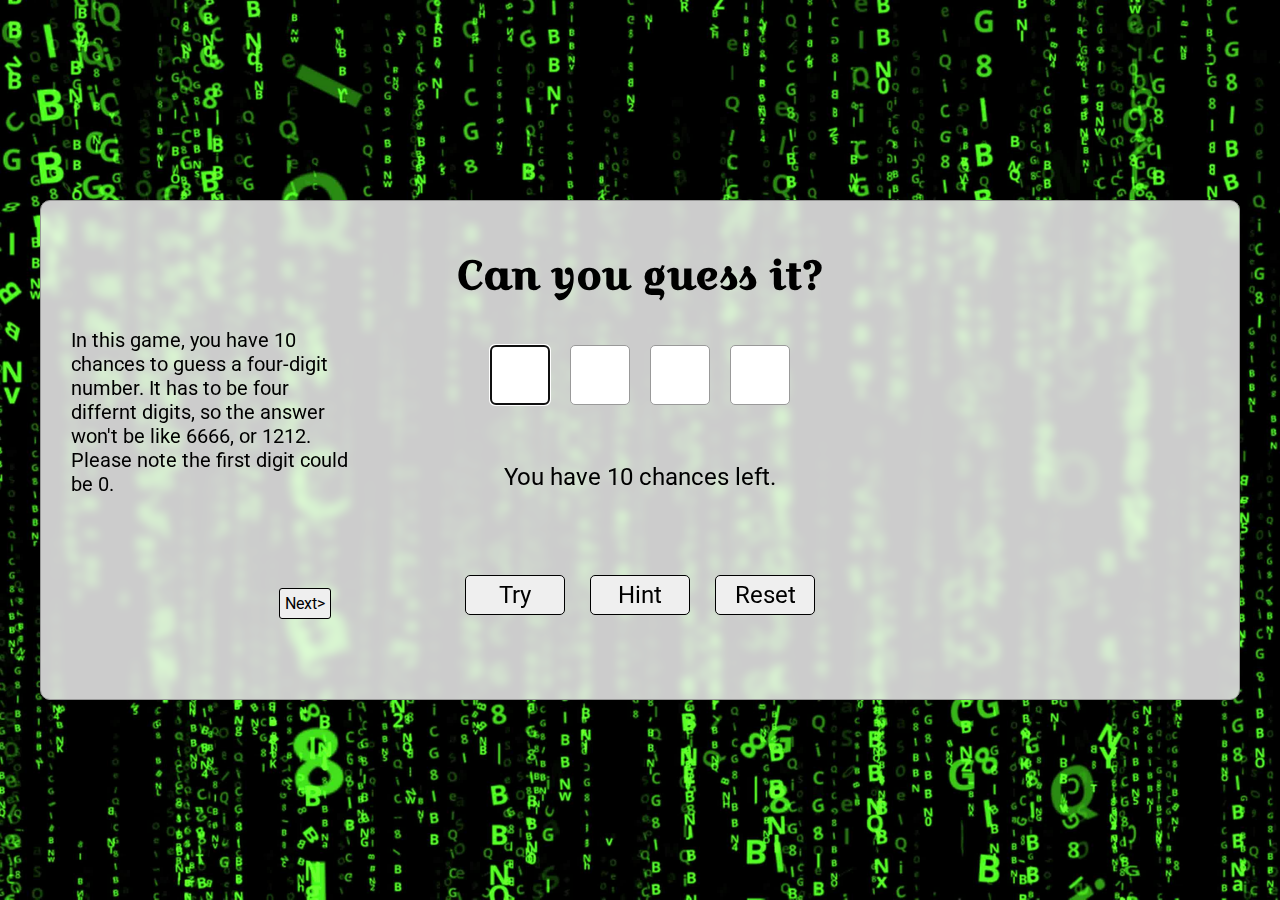
<file: guessnumber/index.html>
<!DOCTYPE html>
<html lang="en">
  <head>
    <meta charset="UTF-8" />
    <meta name="viewport" content="width=device-width, initial-scale=1.0" />
    <title>Can you Guess it?</title>
    <link rel="preconnect" href="https://fonts.googleapis.com" />
    <link rel="preconnect" href="https://fonts.gstatic.com" crossorigin />
    <link
      href="https://fonts.googleapis.com/css2?family=Croissant+One&family=Roboto&display=swap"
      rel="stylesheet"
    />
    <link rel="stylesheet" href="style.css" />
    <link rel="shortcut icon" type="image/x-icon" href="./img/favicon.ico" />
    <script defer src="main.js"></script>
  </head>
  <body>
    <div id="game-board">
      <h1 id="heading">Can you guess it?</h1>
      <div id="instruction">
        <div id="instruction-wrapper">
          <p class="info">
            In this game, you have 10 chances to guess a four-digit number. It
            has to be four differnt digits, so the answer won't be like 6666, or
            1212. Please note the first digit could be 0.
          </p>
          <p class="info">
            You will see how good was your guess in the right panel. "xA" means
            among the four digits you guessed, x of them are correct for BOTH
            number and position. "yB" means y of the digits are ONLY correct for
            number.
          </p>
          <p class="info">
            For example, if the answer is 0239 and your guess is 1309, the
            result would be "1A2B" since you correctly guessed "9" to be fourth
            digit (1A) and you are also right that "0" and "3" are in the answer
            but not at your guessed position (2B). If you could get a "4A0B" in
            10 tries, you win the game!
          </p>
          <p class="info">
            After a few guesses, you will become more and more sure what digits
            are in the answer. Based on your guess history, with luck and your
            high IQ, you will beat the game.
          </p>
          <p class="info">
            If you feel this is too difficult, don't forget you have and only
            have 1 hint. Use it wisely
          </p>
          <p class="info">
            It can be a real chanllege. Are you up to it? <br /><br />Extra
            Hint: DevTools console knows better.^_^
          </p>
        </div>
        <div id="scroll-arrows">
          <button id="left-arrow">&lt;Prev</button>
          <button id="right-arrow">Next&gt;</button>
        </div>
      </div>
      <div id="input">
        <input
          type="text"
          class="digit"
          id="digit-1"
          maxlength="1"
          title="first digit"
        />
        <input
          type="text"
          class="digit"
          id="digit-2"
          maxlength="1"
          title="second digit"
        />
        <input
          type="text"
          class="digit"
          id="digit-3"
          maxlength="1"
          title="third digit"
        />
        <input
          type="text"
          class="digit"
          id="digit-4"
          maxlength="1"
          title="fourth digit"
        />
      </div>
      <div id="action">
        <div class="message1">You have <span>10</span> chances left.</div>
        <div class="message2">...</div>
        <div id="button-wrapper">
          <button id="try">Try</button>
          <button id="hint">Hint</button>
          <button id="reset">Reset</button>
        </div>
      </div>
      <div id="result"></div>
    </div>
  </body>
</html>
</file>
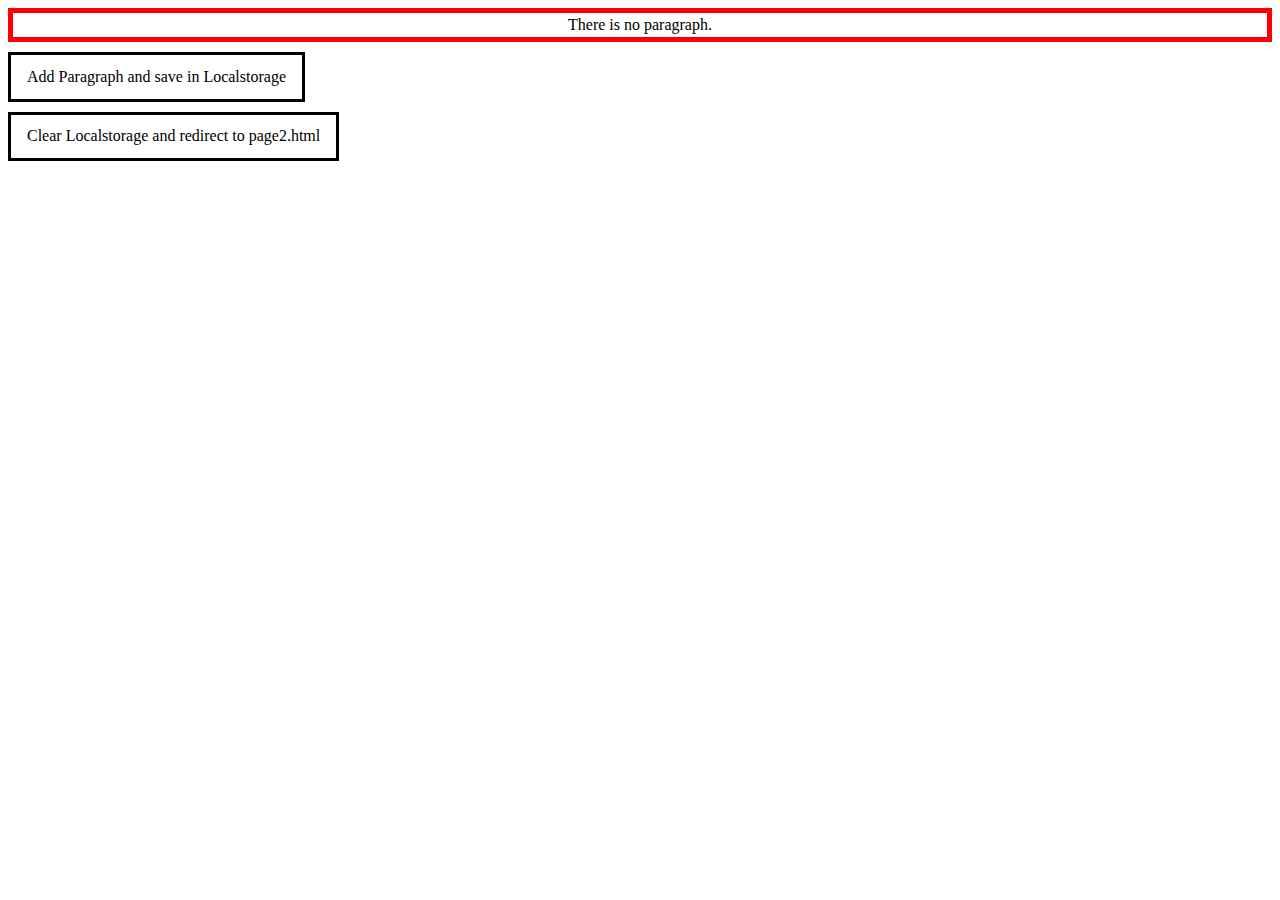
<file: livetesting/index.html>
<!DOCTYPE html>
<html lang="en">
  <head>
    <meta charset="UTF-8" />
    <meta http-equiv="X-UA-Compatible" content="IE=edge" />
    <meta name="viewport" content="width=device-width, initial-scale=1.0" />
    <title>Live Testing</title>
    <script defer src="main.js"></script>
    <style>
      .content {
        border: 5px red solid;
        text-align: center;
        line-height: 1.5;
      }
      .addP,
      .clearP {
        width: max-content;
        border: 3px black solid;
        padding: 0.8em 1em;
        margin-top: 10px;
        cursor: pointer;
      }
    </style>
  </head>
  <body>
    <div class="content"></div>
    <div class="addP">Add Paragraph and save in Localstorage</div>
    <div class="clearP">Clear Localstorage and redirect to page2.html</div>
  </body>
</html>
</file>
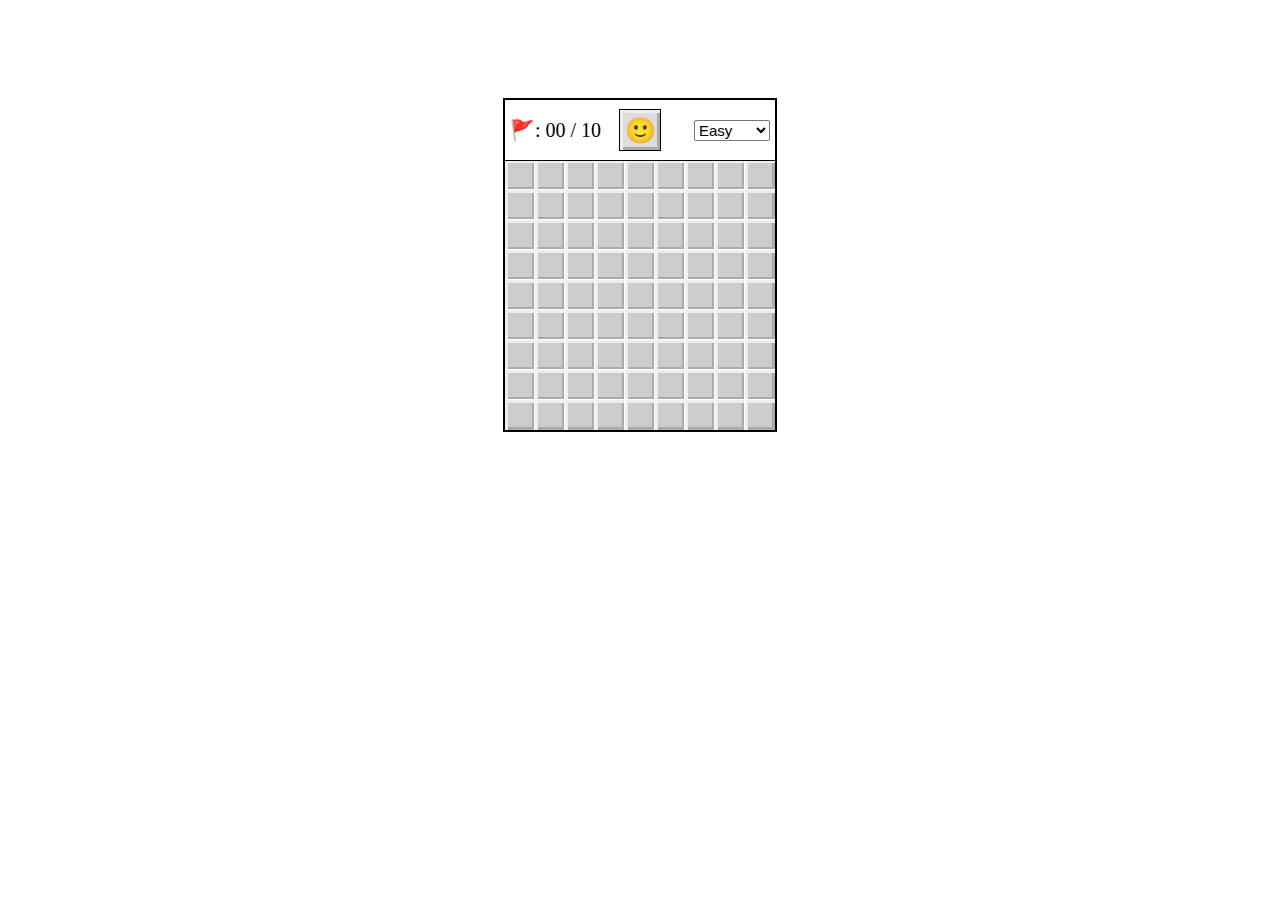
<file: minesweeper/index.html>
<!DOCTYPE html>
<html lang="en">
  <head>
    <meta charset="UTF-8" />
    <meta name="viewport" content="width=device-width, initial-scale=1.0" />
    <title>Minesweeper</title>
    <link rel="stylesheet" href="style.css" />
    <link rel="shortcut icon" type="image/x-icon" href="favicon.ico" />
    <script defer src="main.js"></script>
  </head>
  <body>
    <div class="container">
      <div id="gameboard">
        <div id="controls">
          <p id="flag-count">🚩: <span></span></p>
          <p id="game-status">🙂</p>
          <select id="difficulty">
            <option value="easy" selected>Easy</option>
            <option value="medium">Medium</option>
            <option value="hard">Hard</option>
          </select>
        </div>
        <div id="minefield"></div>
      </div>
    </div>
    <dialog>
      <p></p>
    </dialog>
  </body>
</html>
</file>
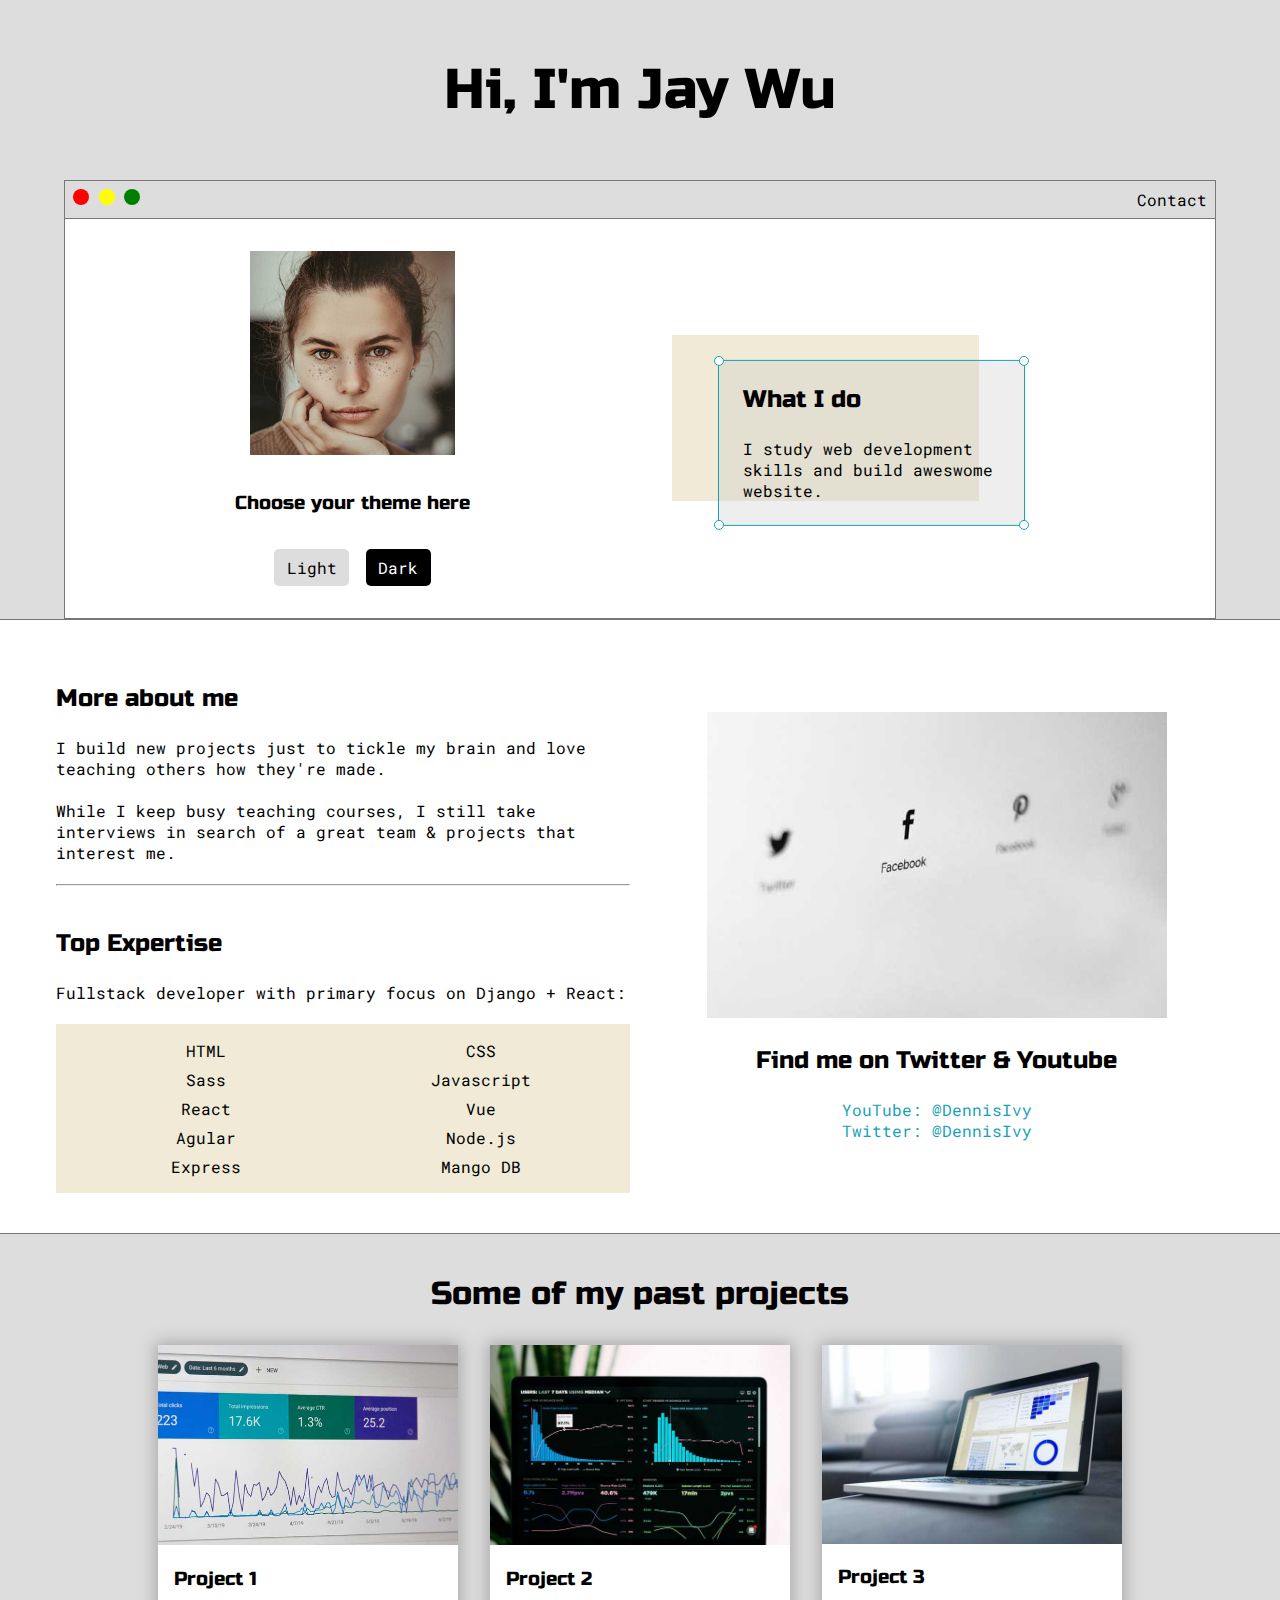
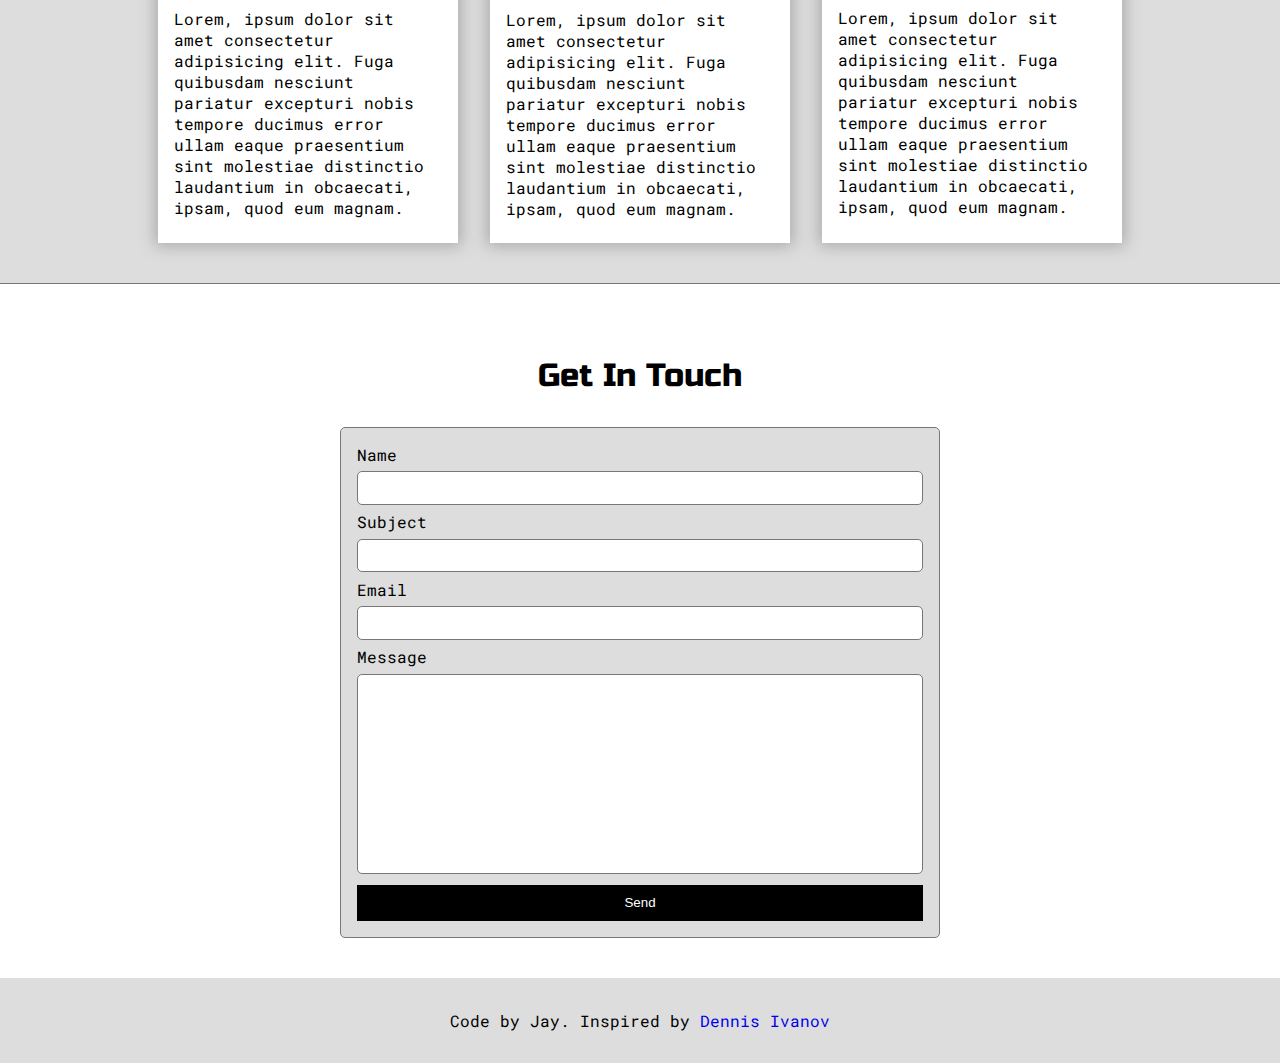
<file: portfolioclone/index.html>
<!DOCTYPE html>
<html lang="en">
  <head>
    <meta charset="UTF-8" />
    <meta http-equiv="X-UA-Compatible" content="IE=edge" />
    <meta name="viewport" content="width=device-width, initial-scale=1.0" />
    <title>Portfolio Clone</title>
    <link rel="preconnect" href="https://fonts.googleapis.com" />
    <link rel="preconnect" href="https://fonts.gstatic.com" crossorigin />
    <link
      href="https://fonts.googleapis.com/css2?family=Roboto+Mono&family=Russo+One&display=swap"
      rel="stylesheet"
    />
    <link rel="shortcut icon" type="image/x-icon" href="../img/favicon.ico" />
    <link rel="stylesheet" href="style.css" />
    <link id="theme-style" rel="stylesheet" href="" />
    <script defer src="main.js"></script>
  </head>
  <body>
    <header>
      <h1 class="title greeting neon">Hi, I'm Jay Wu</h1>
      <div class="window-control-bar">
        <div class="dot red-dot"></div>
        <div class="dot yellow-dot"></div>
        <div class="dot green-dot"></div>
        <a href="#contact">Contact</a>
      </div>
      <div class="window-left">
        <img src="../img/face1.jpg" alt="face" />
        <h3 class="theme-choices title">Choose your theme here</h3>
        <div class="theme-btns">
          <div class="theme-btn theme-light">Light</div>
          <div class="theme-btn theme-dark">Dark</div>
        </div>
      </div>
      <div class="window-right">
        <div class="preview-wrap card">
          <div class="preview">
            <h3 class="title">What I do</h3>
            <p>I study web development skills and build aweswome website.</p>
            <div class="corner left-top"></div>
            <div class="corner right-top"></div>
            <div class="corner right-bottom"></div>
            <div class="corner left-bottom"></div>
          </div>
        </div>
      </div>
    </header>
    <section class="more-info">
      <div class="container">
        <div class="self-intro">
          <h3 class="title">More about me</h3>
          <p>
            I build new projects just to tickle my brain and love teaching
            others how they're made.
          </p>
          <br />
          <p>
            While I keep busy teaching courses, I still take interviews in
            search of a great team & projects that interest me.
          </p>
          <br />
          <hr />
        </div>
        <div class="expertise">
          <h3 class="title">Top Expertise</h3>
          <p>Fullstack developer with primary focus on Django + React:</p>
          <br />
          <div class="expertise-card card">
            <span>HTML</span>
            <span>CSS</span><span>Sass</span><span>Javascript</span
            ><span>React</span><span>Vue</span><span>Agular</span
            ><span>Node.js</span><span>Express</span><span>Mango DB</span>
          </div>
        </div>

        <div class="social-info">
          <img src="../img/socialmedia.jpg" alt="social media" />
          <h3 class="title">Find me on Twitter & Youtube</h3>
          <p>YouTube: @DennisIvy</p>
          <p>Twitter: @DennisIvy</p>
        </div>
      </div>
    </section>
    <section class="projects">
      <div class="container">
        <h2 class="title">Some of my past projects</h2>
        <div class="project-card">
          <img src="../img/project1.jpg" alt="project1" />
          <div class="project-desc">
            <h3 class="title">Project 1</h3>
            <p>
              Lorem, ipsum dolor sit amet consectetur adipisicing elit. Fuga
              quibusdam nesciunt pariatur excepturi nobis tempore ducimus error
              ullam eaque praesentium sint molestiae distinctio laudantium in
              obcaecati, ipsam, quod eum magnam.
            </p>
          </div>
        </div>
        <div class="project-card">
          <img src="../img/project2.jpg" alt="project2" />
          <div class="project-desc">
            <h3 class="title">Project 2</h3>
            <p>
              Lorem, ipsum dolor sit amet consectetur adipisicing elit. Fuga
              quibusdam nesciunt pariatur excepturi nobis tempore ducimus error
              ullam eaque praesentium sint molestiae distinctio laudantium in
              obcaecati, ipsam, quod eum magnam.
            </p>
          </div>
        </div>
        <div class="project-card">
          <img src="../img/project3.jpg" alt="project3" />
          <div class="project-desc">
            <h3 class="title">Project 3</h3>
            <p>
              Lorem, ipsum dolor sit amet consectetur adipisicing elit. Fuga
              quibusdam nesciunt pariatur excepturi nobis tempore ducimus error
              ullam eaque praesentium sint molestiae distinctio laudantium in
              obcaecati, ipsam, quod eum magnam.
            </p>
          </div>
        </div>
      </div>
    </section>
    <section class="contact" id="contact">
      <div class="container">
        <h3 class="title">Get In Touch</h3>
        <form class="contact-form">
          <div class="inputgroup">
            <label for="name">Name</label>
            <input type="text" id="name" />
          </div>
          <div class="inputgroup">
            <label for="subject">Subject</label>
            <input type="text" id="Subject" />
          </div>
          <div class="inputgroup">
            <label for="email">Email</label>
            <input type="text" id="email" />
          </div>
          <div class="inputgroup">
            <label for="message">Message</label>
            <textarea id="message"></textarea>
          </div>
          <button id="submitBtn">Send</button>
        </form>
      </div>
    </section>
    <footer>
      Code by Jay. Inspired by
      <a
        href="http://dennisivy-portfolio.s3-website-us-west-2.amazonaws.com/"
        target="_blank"
        >Dennis Ivanov</a
      >
    </footer>
  </body>
</html>
</file>
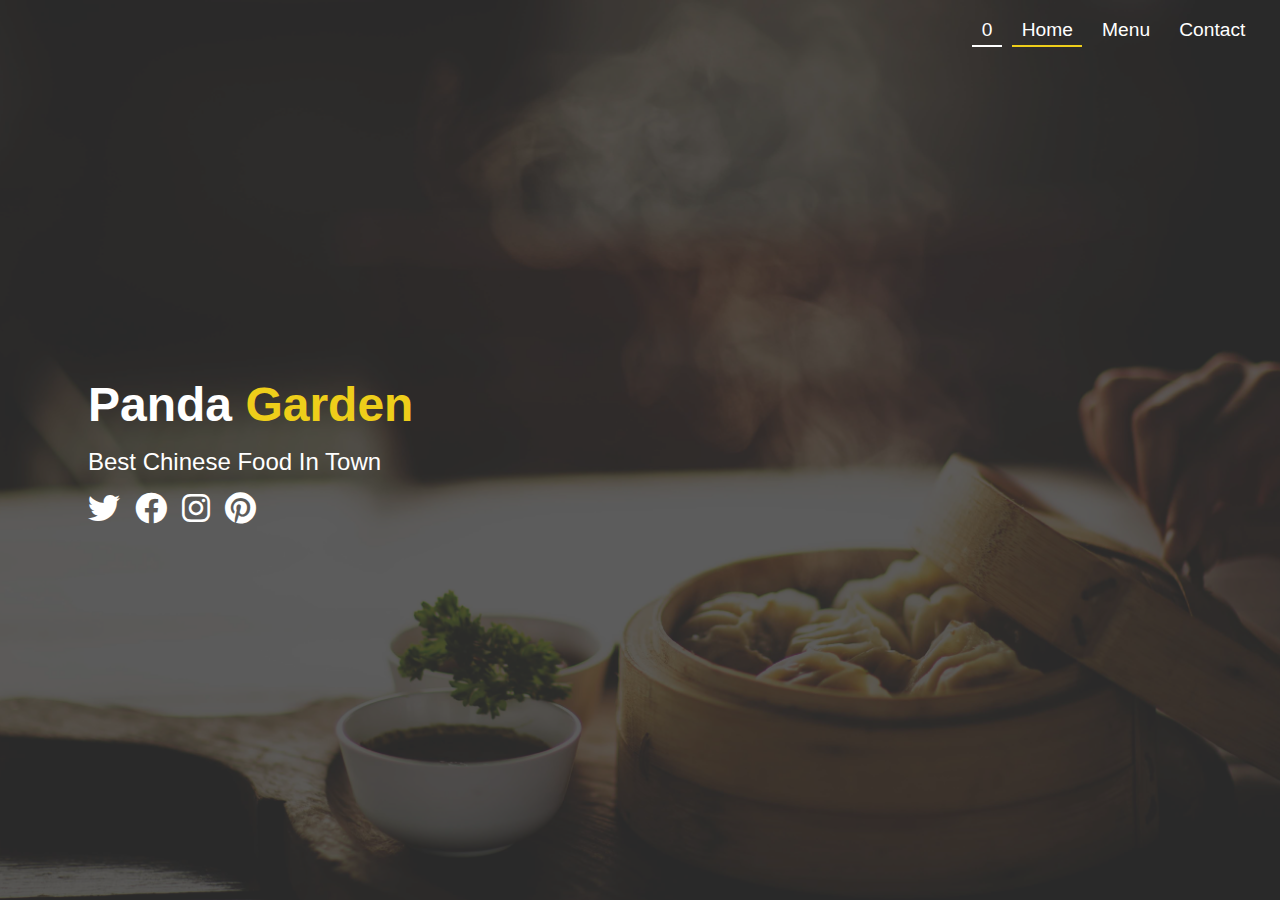
<file: restaurant/index.html>
<!DOCTYPE html>
<html lang="en">
  <head>
    <meta charset="UTF-8" />
    <meta http-equiv="X-UA-Compatible" content="IE=edge" />
    <meta name="viewport" content="width=device-width, initial-scale=1.0" />
    <title>Panda Garden | Home</title>
    <link
      rel="shortcut icon"
      type="image/x-icon"
      href="../img/chinesefood.ico"
    />
    <link rel="stylesheet" href="main.css" />
    <link
      rel="stylesheet"
      href="https://cdnjs.cloudflare.com/ajax/libs/font-awesome/6.0.0/css/all.min.css"
      integrity="sha512-9usAa10IRO0HhonpyAIVpjrylPvoDwiPUiKdWk5t3PyolY1cOd4DSE0Ga+ri4AuTroPR5aQvXU9xC6qOPnzFeg=="
      crossorigin="anonymous"
      referrerpolicy="no-referrer"
    />
    <script defer type="module" src="init.js"></script>
  </head>
  <body>
    <!-- copy for nav menu -->
    <nav>
      <ul class="nav-links">
        <li class="cart-number"><a href="cart.html"></a></li>
        <li class="nav-link current-page"><a href="index.html">Home</a></li>
        <li class="nav-link"><a href="menu.html">Menu</a></li>
        <li class="nav-link"><a href="contact.html">Contact</a></li>
      </ul>
    </nav>
    <main>
      <div class="container">
        <h1 class="primary-title">
          Panda <span class="hightlight-txt">Garden</span>
        </h1>
        <p class="primary-banner">Best Chinese Food In Town</p>
        <div class="social-links">
          <i class="fa-brands fa-twitter"></i>
          <i class="fa-brands fa-facebook"></i>
          <i class="fa-brands fa-instagram"></i>
          <i class="fa-brands fa-pinterest"></i>
        </div>
      </div>
    </main>
  </body>
</html>
</file>
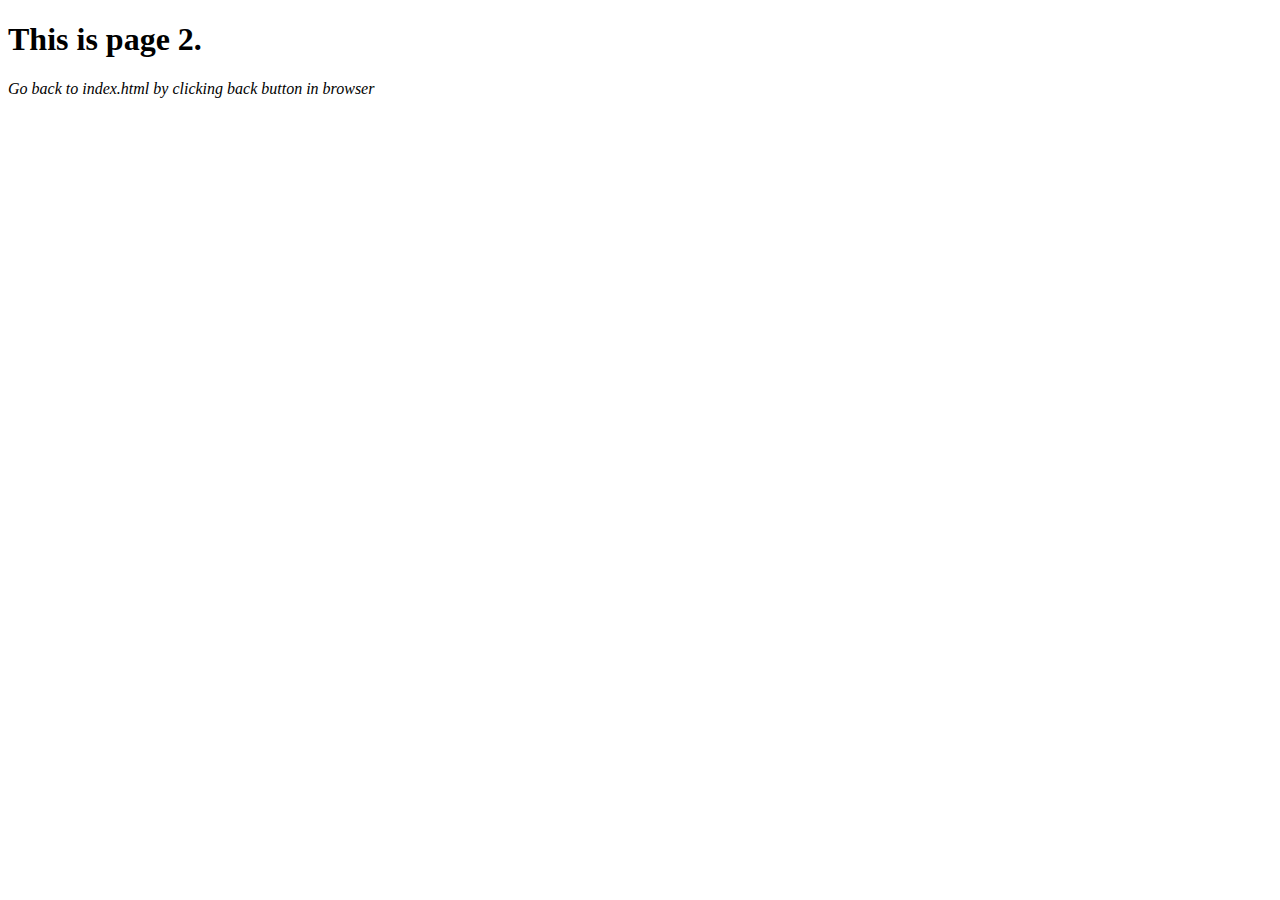
<file: livetesting/page2.html>
<!DOCTYPE html>
<html lang="en">
  <head>
    <meta charset="UTF-8" />
    <meta http-equiv="X-UA-Compatible" content="IE=edge" />
    <meta name="viewport" content="width=device-width, initial-scale=1.0" />
    <title>This is page 2</title>
  </head>
  <body>
    <h1>This is page 2.</h1>
    <em>Go back to index.html by clicking back button in browser</em>
  </body>
</html>
</file>
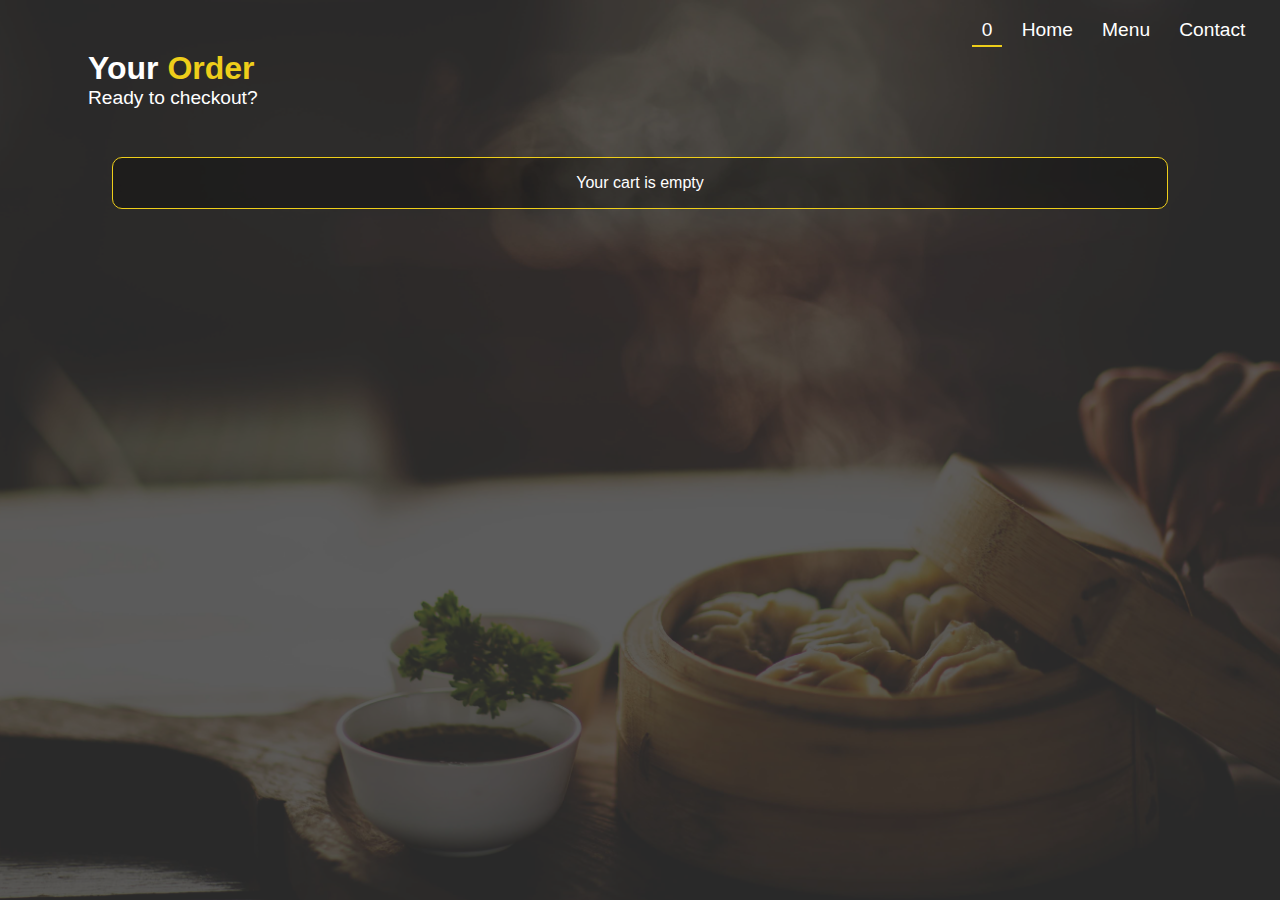
<file: restaurant/cart.html>
<!DOCTYPE html>
<html lang="en">
  <head>
    <meta charset="UTF-8" />
    <meta http-equiv="X-UA-Compatible" content="IE=edge" />
    <meta name="viewport" content="width=device-width, initial-scale=1.0" />
    <title>Panda Garden | Cart</title>
    <link
      rel="shortcut icon"
      type="image/x-icon"
      href="../img/chinesefood.ico"
    />
    <link rel="stylesheet" href="cart.css" />
    <script defer type="module" src="cart.js"></script>
  </head>
  <body>
    <!-- copy for nav menu -->
    <nav>
      <ul class="nav-links">
        <li class="cart-number current-page"><a href="cart.html"></a></li>
        <li class="nav-link"><a href="index.html">Home</a></li>
        <li class="nav-link"><a href="menu.html">Menu</a></li>
        <li class="nav-link"><a href="contact.html">Contact</a></li>
      </ul>
    </nav>
    <main>
      <div class="container">
        <h1 class="secondary-title">
          Your <span class="hightlight-txt">Order</span>
        </h1>
        <p class="secondary-banner">Ready to checkout?</p>
        <div class="order-details"></div>
      </div>
    </main>
  </body>
</html>
</file>
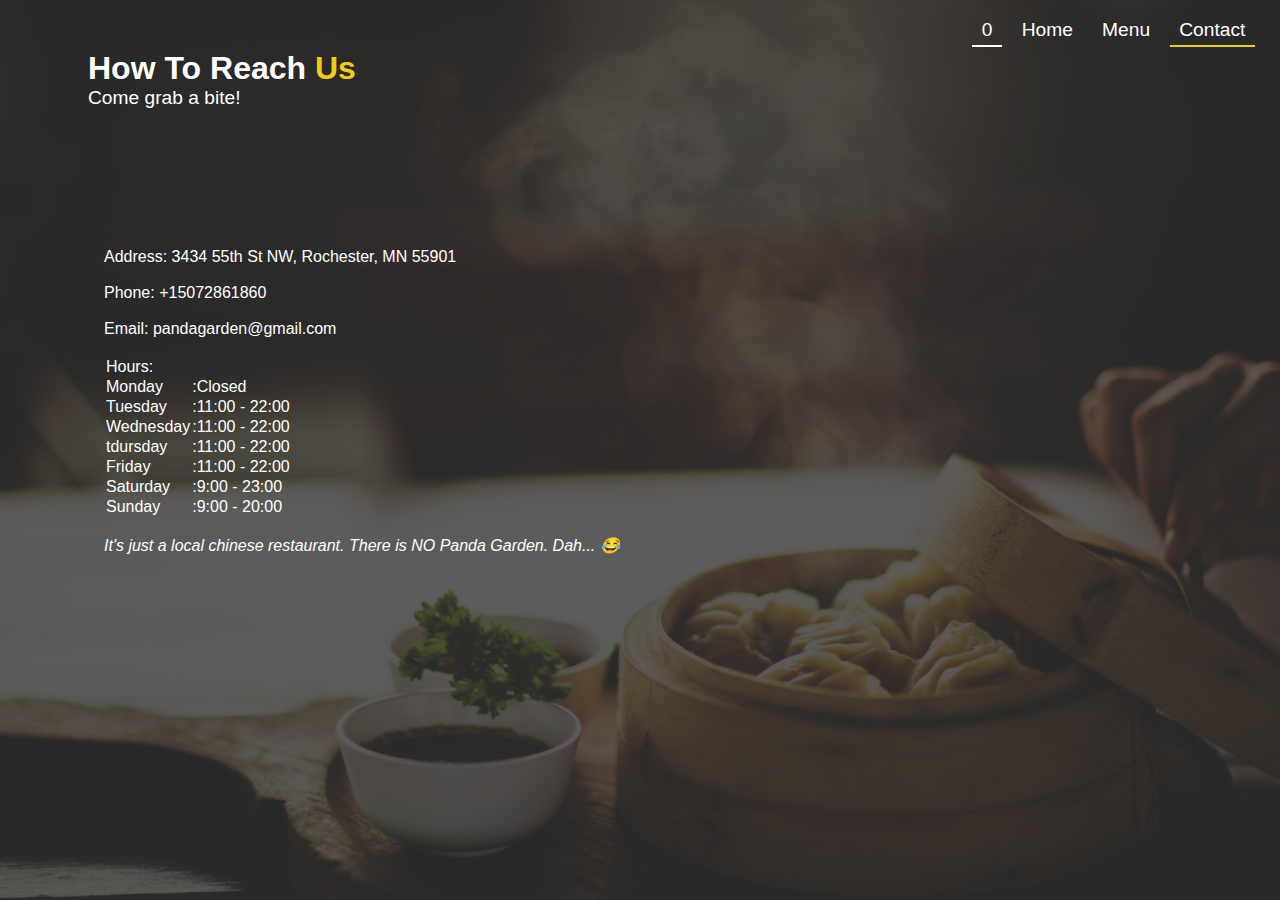
<file: restaurant/contact.html>
<!DOCTYPE html>
<html lang="en">
  <head>
    <meta charset="UTF-8" />
    <meta http-equiv="X-UA-Compatible" content="IE=edge" />
    <meta name="viewport" content="width=device-width, initial-scale=1.0" />
    <title>Panda Garden | Contact</title>
    <link
      rel="shortcut icon"
      type="image/x-icon"
      href="../img/chinesefood.ico"
    />
    <link rel="stylesheet" href="contact.css" />
    <script defer type="module" src="init.js"></script>
  </head>
  <body>
    <!-- copy for nav menu -->
    <nav>
      <ul class="nav-links">
        <li class="cart-number"><a href="cart.html"></a></li>
        <li class="nav-link"><a href="index.html">Home</a></li>
        <li class="nav-link"><a href="menu.html">Menu</a></li>
        <li class="nav-link current-page">
          <a href="contact.html">Contact</a>
        </li>
      </ul>
    </nav>
    <main>
      <div class="container">
        <h1 class="secondary-title">
          How To Reach <span class="hightlight-txt">Us</span>
        </h1>
        <p class="secondary-banner">Come grab a bite!</p>
        <div class="contact-container">
          <div class="details-item">
            <p>Address: 3434 55th St NW, Rochester, MN 55901</p>
            <br />
            <p>Phone: +15072861860</p>
            <br />
            <p>Email: pandagarden@gmail.com</p>
            <br />
            <table class="hours">
              <tbody>
                <tr>
                  <td>Hours:</td>
                </tr>
                <tr>
                  <td>Monday</td>
                  <td>:Closed</td>
                </tr>
                <tr>
                  <td>Tuesday</td>
                  <td>:11:00 - 22:00</td>
                </tr>
                <tr>
                  <td>Wednesday</td>
                  <td>:11:00 - 22:00</td>
                </tr>
                <tr>
                  <td>tdursday</td>
                  <td>:11:00 - 22:00</td>
                </tr>
                <tr>
                  <td>Friday</td>
                  <td>:11:00 - 22:00</td>
                </tr>
                <tr>
                  <td>Saturday</td>
                  <td>:9:00 - 23:00</td>
                </tr>
                <tr>
                  <td>Sunday</td>
                  <td>:9:00 - 20:00</td>
                </tr>
              </tbody>
            </table>
            <br />
            <em
              >It's just a local chinese restaurant. There is NO Panda Garden.
              Dah... 😂</em
            >
          </div>
          <div class="map-item">
            <iframe
              id="gmap_canvas"
              src="https://maps.google.com/maps?q=China%20King&t=&z=15&ie=UTF8&iwloc=&output=embed"
              frameborder="0"
              scrolling="no"
              marginheight="0"
              marginwidth="0"
            ></iframe>
          </div>
        </div>
      </div>
    </main>
  </body>
</html>
</file>
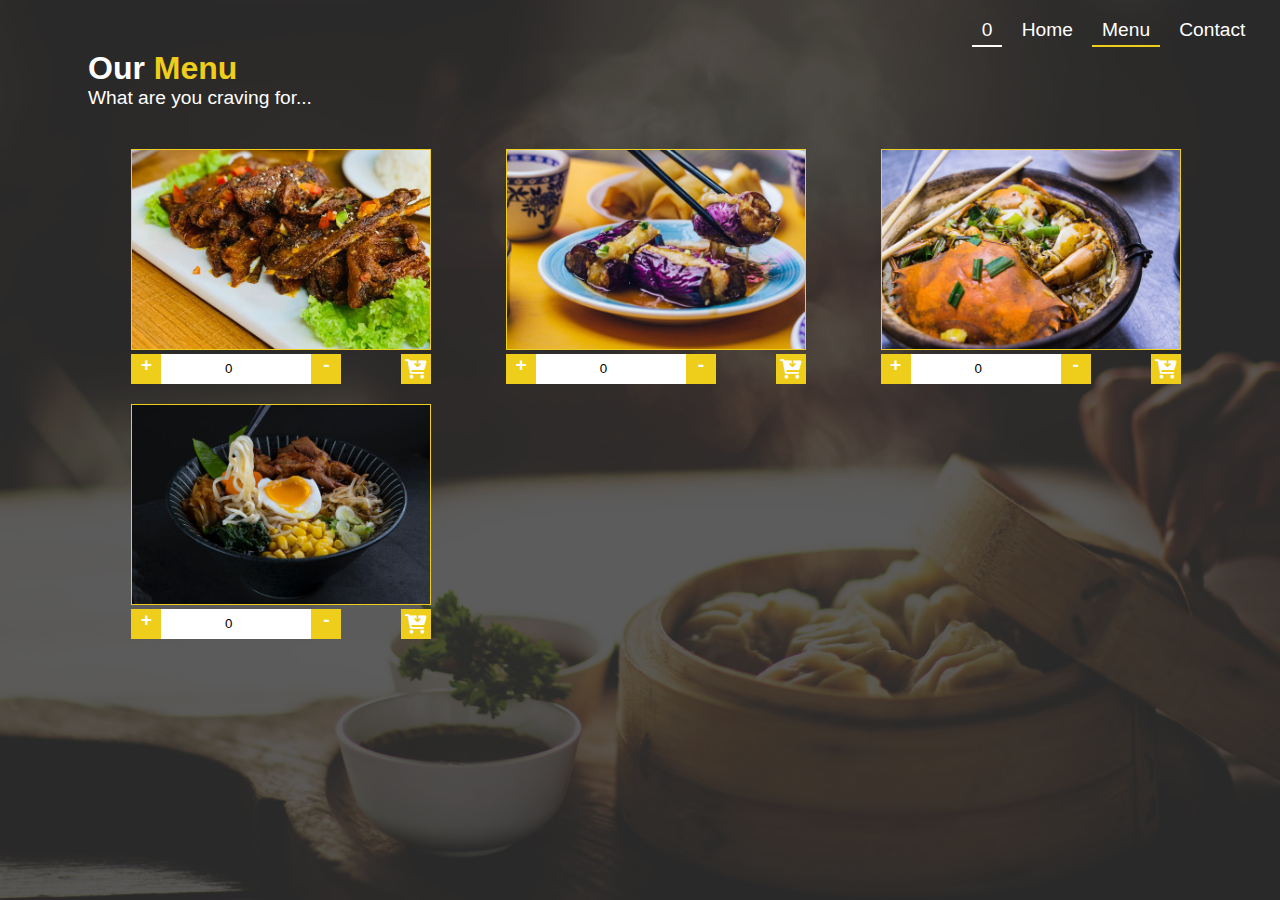
<file: restaurant/menu.html>
<!DOCTYPE html>
<html lang="en">
  <head>
    <meta charset="UTF-8" />
    <meta http-equiv="X-UA-Compatible" content="IE=edge" />
    <meta name="viewport" content="width=device-width, initial-scale=1.0" />
    <title>Panda Garden | Menu</title>
    <link
      rel="shortcut icon"
      type="image/x-icon"
      href="../img/chinesefood.ico"
    />
    <link rel="stylesheet" href="menu.css" />
    <link
      rel="stylesheet"
      href="https://cdnjs.cloudflare.com/ajax/libs/font-awesome/6.0.0/css/all.min.css"
      integrity="sha512-9usAa10IRO0HhonpyAIVpjrylPvoDwiPUiKdWk5t3PyolY1cOd4DSE0Ga+ri4AuTroPR5aQvXU9xC6qOPnzFeg=="
      crossorigin="anonymous"
      referrerpolicy="no-referrer"
    />
    <script defer type="module" src="menu.js"></script>
  </head>
  <body>
    <!-- copy for nav menu -->
    <nav>
      <ul class="nav-links">
        <li class="cart-number"><a href="cart.html"></a></li>
        <li class="nav-link"><a href="index.html">Home</a></li>
        <li class="nav-link current-page"><a href="menu.html">Menu</a></li>
        <li class="nav-link"><a href="contact.html">Contact</a></li>
      </ul>
    </nav>
    <main>
      <div class="container">
        <h1 class="secondary-title">
          Our <span class="hightlight-txt">Menu</span>
        </h1>
        <p class="secondary-banner">What are you craving for...</p>
        <div class="dishes-container">
          <div class="dish-item">
            <img src="../img/lamb.jpg" alt="lamb" title="Lamb" />
            <div class="order-item" data-dish="Lamb">
              <div class="order-plus">+</div>
              <input type="number" class="order-amount" min="0" readonly />
              <div class="order-minus">-</div>
              <i class="add-to-order fa-solid fa-cart-arrow-down"></i>
              <p class="order-clear">Order Cleared ...</p>
              <p class="order-added">Added to Order!</p>
            </div>
          </div>
          <div class="dish-item">
            <img src="../img/eggplant.jpg" alt="eggplant" title="Eggplant" />
            <div class="order-item" data-dish="Eggplant">
              <div class="order-plus">+</div>
              <input type="number" class="order-amount" min="0" readonly />
              <div class="order-minus">-</div>
              <i class="add-to-order fa-solid fa-cart-arrow-down"></i>
              <p class="order-clear">Order Cleared ...</p>
              <p class="order-added">Added to Order!</p>
            </div>
          </div>
          <div class="dish-item">
            <img src="../img/crab.jpg" alt="crab" title="Crab" />
            <div class="order-item" data-dish="Crab">
              <div class="order-plus">+</div>
              <input type="number" class="order-amount" min="0" readonly />
              <div class="order-minus">-</div>
              <i class="add-to-order fa-solid fa-cart-arrow-down"></i>
              <p class="order-clear">Order Cleared ...</p>
              <p class="order-added">Added to Order!</p>
            </div>
          </div>
          <div class="dish-item">
            <img src="../img/noodle.jpg" alt="noodle" title="Noodle" />
            <div class="order-item" data-dish="Noodle">
              <div class="order-plus">+</div>
              <input type="number" class="order-amount" min="0" readonly />
              <div class="order-minus">-</div>
              <i class="add-to-order fa-solid fa-cart-arrow-down"></i>
              <p class="order-clear">Order Cleared ...</p>
              <p class="order-added">Added to Order!</p>
            </div>
          </div>
        </div>
      </div>
    </main>
  </body>
</html>
</file>
<file: guessnumber/style.css>
* {
  padding: 0;
  margin: 0;
  box-sizing: border-box;
}

body {
  background-image: url("./img/matrix.jpg");
  background-size: cover;
  height: 100vh;
  font-size: 20px;
  /* to put container to center */
  display: flex;
  font-family: "Roboto", sans-serif;
}

button,
input {
  font-family: "Roboto", sans-serif;
}

#game-board {
  min-width: 1200px;
  height: 500px;
  /* to put game-board to center */
  margin: auto;
  background-color: rgba(255, 255, 255, 0.8);
  backdrop-filter: blur(5px);
  outline: none;
  padding: 30px 20px;
  border-radius: 10px;
  border: 1px solid #999;
  display: grid;
  grid-template-areas:
    "heading heading heading"
    "instruction input result"
    "instruction action result";
  grid-template-columns: 300px auto 300px;
}

#heading {
  grid-area: heading;
  padding-block: 5px;
  place-self: center;
  font-family: "Croissant One", cursive;
}

/* instruction */

#instruction {
  grid-area: instruction;
}

#instruction-wrapper {
  width: 100%;
  display: flex;
  overflow: hidden;
}

#instruction-wrapper .info {
  width: 100%;
  flex-shrink: 0;
  padding: 10px;
}

#scroll-arrows {
  display: flex;
  padding: 10px 30px;
}

#scroll-arrows button {
  cursor: pointer;
  border: 1px black solid;
  border-radius: 3px;
  padding: 5px;
  font-size: 16px;
}

/* make sure right arrow pushed to the right if not hidden */
#right-arrow {
  margin-left: auto;
}

/* input */
#input {
  grid-area: input;
  display: flex;
  gap: 20px;
  place-self: center;
}
#input .digit {
  width: 60px;
  height: 60px;
  border: 1px #999 solid;
  border-radius: 5px;
  text-align: center;
  font-size: 32px;
}

#input .error-digit {
  border: 1px red solid;
  background-color: rgba(255, 0, 0, 0.3);
}

/* action */
#action {
  grid-area: action;
  text-align: center;
}

.message1 {
  font-size: 24px;
  margin-top: 30px;
}

.message2 {
  margin-top: 30px;
  opacity: 0;
}

.error-message {
  color: red;
  opacity: 1;
}

.success-message {
  color: darkgreen;
  opacity: 1;
}

#button-wrapper {
  margin-top: 30px;
}

#action button {
  width: 100px;
  cursor: pointer;
  border: 1px black solid;
  border-radius: 5px;
  padding: 5px;
  font-size: 24px;
  margin-inline: 10px;
}

/* result */
#result {
  grid-area: result;
  display: flex;
  flex-direction: column;
  gap: 5px;
  overflow: auto;
  max-height: 300px;
}
</file>
<file: minesweeper/style.css>
* {
  padding: 0;
  margin: 0;
  box-sizing: border-box;
}

.container {
  width: 100%;
  display: flex;
  justify-content: center;
  padding-block: 100px;
}

#gameboard {
  outline: 2px black solid;
}

#controls {
  height: 60px;
  display: flex;
  align-items: center;
  padding: 5px;
  outline: 1px black solid;
}

/* make sure game-status is centered */
#flag-count {
  width: calc(50% - 20px);
  font-size: 20px;
}

#game-status {
  width: 40px;
  height: 40px;
  font-size: 25px;
  display: flex;
  justify-content: center;
  align-items: center;
  outline: 1px black solid;
  background-color: #ddd;
  box-shadow: inset 3px 3px #eee, inset -3px -3px #aaa;
  cursor: pointer;
}

#difficulty {
  margin-left: auto;
  font-size: 15px;
}

#minefield {
  display: grid;
  grid: repeat(10, 30px) / repeat(10, 30px);
  background: #ddd;
}

.cell {
  outline: 1px white solid;
  display: flex;
  justify-content: center;
  align-items: center;
  font-size: 20px;
  font-weight: bold;
  background: #ccc;
  box-shadow: inset 3px 3px #eee, inset -3px -3px #aaa;
  cursor: default;
}

.cell[data-status="revealed"] {
  background: transparent;
  box-shadow: none;
}

.cell[data-status="revealed"][data-surrounding-mine-count="x"] {
  background-color: red;
}
.cell[data-status="revealed"][data-surrounding-mine-count="1"] {
  color: green;
}
.cell[data-status="revealed"][data-surrounding-mine-count="2"] {
  color: blue;
}
.cell[data-status="revealed"][data-surrounding-mine-count="3"] {
  color: red;
}
.cell[data-status="revealed"][data-surrounding-mine-count="4"] {
  color: purple;
}
.cell[data-status="revealed"][data-surrounding-mine-count="5"] {
  color: darkblue;
}
.cell[data-status="revealed"][data-surrounding-mine-count="6"] {
  color: darkorange;
}
.cell[data-status="revealed"][data-surrounding-mine-count="7"] {
  color: darkgreen;
}
.cell[data-status="revealed"][data-surrounding-mine-count="8"] {
  color: black;
}

dialog {
  position: absolute;
  top: 50%;
  left: 50%;
  translate: -50% -50%;
  padding: 20px 50px;
  font-size: 25px;
  border: none;
}

dialog::backdrop {
  background-color: black;
  opacity: 0.5;
}
</file>
<file: portfolioclone/style.css>
:root {
  --main-font: "Roboto Mono", monospace;
  --title-font: "Russo One", sans-serif;
  scroll-behavior: smooth;
}

* {
  margin: 0;
  padding: 0;
  box-sizing: border-box;
}

body {
  font-family: var(--main-font);
  color: var(--txt-color);
  background-color: var(--primary-bg);
}

.container {
  max-width: 1200px;
  margin: 0 auto;
  padding: 2.5rem 1rem;
}

.title {
  font-family: var(--title-font);
  font-weight: 500;
  padding: 1em 0;
}

.card {
  background-color: var(--card-bg);
}

section {
  border-width: 0;
  border-top-width: 1px;
  border-style: solid;
  border-color: var(--border-color);
}

a {
  text-decoration: none;
}

/* --- Header --- */
header {
  width: min(1200px, 90%);
  margin: 0 auto;
  display: grid;
  grid-template-columns: 1fr 1fr;
  border-bottom: 1px solid var(--border-color);
}

header .greeting {
  grid-column: span 2;
  font-size: 3.5rem;
  padding: 1em 0;
  place-self: center;
  text-align: center;
}

header .window-control-bar {
  grid-column: span 2;
  padding: 0.5em;
  display: flex;
  justify-content: flex-start;
  gap: 0.6em;
  border: 1px solid var(--border-color);
}

header .dot {
  width: 1rem;
  height: 1rem;
  border-radius: 50%;
}

header .red-dot {
  background-color: red;
}
header .yellow-dot {
  background-color: yellow;
}
header .green-dot {
  background-color: green;
}

header .window-control-bar a {
  color: var(--txt-color);
  margin-left: auto;
}

header .window-left {
  padding: 2em;
  display: flex;
  flex-direction: column;
  gap: 1em;
  align-items: center;
  background-color: var(--secondary-bg);
  border-left: 1px solid var(--border-color);
}

header .window-left img {
  width: max(40%, 200px);
}

header .window-left h3 {
  font-size: 1.2rem;
}

header .window-left .theme-btn {
  padding: 0.5em 0.8em;
  border-radius: 5px;
  cursor: pointer;
  display: inline-block;
  margin-inline: 0.2em;
}

header .window-left .theme-light {
  color: #000;
  background-color: #ddd;
}
header .window-left .theme-dark {
  color: #fff;
  background-color: #000;
}

header .window-right {
  padding: 2em;
  background-color: var(--secondary-bg);
  display: flex;
  justify-content: flex-start;
  align-items: center;
  border-right: 1px solid var(--border-color);
}

header .window-right .preview-wrap {
  width: max(60%, 200px);
}

header .window-right .preview {
  position: relative;
  padding: 0 1.5em 1.5em 1.5em;
  transform: translate(15%, 15%);
  border: 1px solid #17a2b8;
  background-color: rgba(200, 200, 200, 0.3);
}

header .window-right .preview h3 {
  font-size: 1.5rem;
}

header .window-right .preview .corner {
  position: absolute;
  width: 10px;
  height: 10px;
  border-radius: 50%;
  border: 1px solid #17a2b8;
  background-color: white;
}

header .window-right .preview .left-top {
  top: 0;
  left: 0;
  transform: translate(-50%, -50%);
}
header .window-right .preview .right-top {
  top: 0;
  right: 0;
  transform: translate(50%, -50%);
}
header .window-right .preview .right-bottom {
  bottom: 0;
  right: 0;
  transform: translate(50%, 50%);
}
header .window-right .preview .left-bottom {
  bottom: 0;
  left: 0;
  transform: translate(-50%, 50%);
}

@media (max-width: 769px) {
  header .window-left,
  header .window-right {
    grid-column: span 2;
  }
  header .window-left {
    border-right: 1px solid var(--border-color);
  }
  header .window-right {
    justify-content: center;
    padding-bottom: 3em;
    border-left: 1px solid var(--border-color);
  }
  header .window-right .preview {
    transform: translate(10%, 10%);
  }
}

/* --- More Info --- */
.more-info {
  background-color: var(--secondary-bg);
}

.more-info .container {
  display: grid;
  gap: 1.2rem;
  align-items: center;
  grid-template-areas: "self-intro social-info" "expertise social-info";
  grid-template-columns: 1fr 1fr;
}

.more-info h3 {
  font-size: 1.5rem;
}
.more-info .self-intro {
  grid-area: self-intro;
}

.more-info .expertise {
  grid-area: expertise;
}

.more-info .expertise-card {
  width: 100%;
  display: grid;
  grid-template-columns: 1fr 1fr;
  justify-items: center;
  gap: 0.5em;
  padding: 1em;
}

.more-info .social-info {
  grid-area: social-info;
  text-align: center;
}

.more-info .social-info img {
  width: max(80%, 200px);
}

.more-info .social-info p {
  color: #17a2b8;
}

@media (max-width: 426px) {
  .more-info .container {
    grid-template-areas: "self-intro" "expertise" "social-info";
    grid-template-columns: 100%;
  }
}

/* --- Projects --- */

.projects .container {
  display: grid;
  gap: 2em;
  grid-template-columns: repeat(auto-fit, 300px);
  justify-content: center;
}
.projects h2 {
  font-size: 2em;
  grid-column: 1 / -1;
  padding: 0;
  text-align: center;
}

.projects .project-card {
  background-color: #fff;
  color: #000;
  box-shadow: 0 0 15px 3px #aaa;
}

.projects .project-card img {
  width: 100%;
}

.projects .project-card .project-desc {
  padding: 0 1em 1.5em 1em;
}

/* --- Contact --- */
.contact {
  background-color: var(--secondary-bg);
}

.contact .container {
  display: flex;
  flex-direction: column;
  align-items: center;
}

.contact h3 {
  font-size: 2rem;
}

.contact .contact-form {
  background-color: var(--primary-bg);
  padding: 1em;
  width: min(600px, 90%);
  border: 1px solid var(--border-color);
  border-radius: 5px;
}

.contact input {
  width: 100%;
  padding: 0.5em 0;
  margin: 0.5em 0;
  border: 1px solid var(--border-color);
  outline: none;
  border-radius: 5px;
  font-family: var(--main-font);
}

.contact input:focus,
.contact textarea:focus {
  border: 2px solid;
}

.contact textarea {
  width: 100%;
  padding: 0.5em 0;
  margin: 0.5em 0;
  border: 1px solid var(--border-color);
  outline: none;
  border-radius: 5px;
  font-family: var(--main-font);
  resize: none;
  height: 200px;
}

.contact button {
  width: 100%;
  background-color: var(--btn-color);
  color: white;
  outline: none;
  border: none;
  text-align: center;
  padding: 0.8em;
}

/* --- Footer --- */

footer {
  width: 100%;
  padding: 2rem;
  text-align: center;
}
</file>
<file: restaurant/main.css>
* {
  margin: 0;
  padding: 0;
}

body {
  width: 100%;
  color: #fff;
  font-family: "Segoe UI", Tahoma, Geneva, Verdana, sans-serif;
}

a {
  text-decoration: none;
  color: #fff;
  display: inline-block;
}

ul {
  list-style: none;
}

img {
  width: 100%;
  box-sizing: border-box;
}

main {
  width: 100%;
  background-image: url("../img/chinesefood1.jpg");
  background-size: 100vw auto;
  background-position: center;
  background-attachment: fixed;
  position: relative;
  z-index: 1;
}
@media (max-aspect-ratio: 3/2) {
  main {
    background-size: auto 100vh;
  }
}
main::before {
  content: "";
  position: absolute;
  inset: 0;
  background-color: rgba(51, 51, 51, 0.8);
  z-index: -1;
}

.container {
  max-width: 1200px;
  min-height: 100vh;
  box-sizing: border-box;
  margin: 0 auto;
  padding: 50px 3rem;
}
@media (max-width: 769px) {
  .container {
    padding: 50px 1.5rem;
  }
}

.primary-title {
  font-size: 3em;
  font-weight: 600;
}
@media (max-width: 426px) {
  .primary-title {
    font-size: 2em;
  }
}

.primary-banner {
  font-size: 1.5em;
}
@media (max-width: 426px) {
  .primary-banner {
    font-size: 1.2em;
  }
}

.secondary-title {
  font-size: 2em;
  font-weight: 600;
}
@media (max-width: 426px) {
  .secondary-title {
    font-size: 1.2em;
  }
}

.secondary-banner {
  font-size: 1.2em;
}
@media (max-width: 426px) {
  .secondary-banner {
    font-size: 1em;
  }
}

.hightlight-txt {
  color: #eece1a;
}

nav {
  position: absolute;
  z-index: 2;
  top: 15px;
  right: 25px;
  font-size: 1.2rem;
}
nav .nav-links {
  display: flex;
  gap: 10px;
}
nav .nav-links li {
  position: relative;
}
nav .nav-links a {
  padding: 0.2em 0.5em;
}
nav .nav-links .edited {
  animation: orderEdited 1s linear;
}
nav .nav-links .current-page::after, nav .nav-links .cart-number::after {
  content: "";
  position: absolute;
  inset: auto 0 -2px 0;
  height: 2px;
}
nav .nav-links .cart-number::after {
  background-color: #fff;
}
nav .nav-links .current-page::after {
  background-color: #eece1a;
}
@media (max-width: 426px) {
  nav {
    top: 10px;
    right: 15px;
    font-size: 1rem;
  }
  nav .nav-links {
    gap: 5px;
  }
  nav a {
    padding: 0.2em;
  }
}

@keyframes orderEdited {
  50% {
    color: #eece1a;
    transform: scale(1.2);
  }
  100% {
    color: #fff;
    transform: scale(1);
  }
}
main .container {
  width: 100%;
  display: flex;
  gap: 1em;
  flex-direction: column;
  justify-content: center;
  align-items: flex-start;
}
main .container .social-links {
  display: flex;
  gap: 15px;
  font-size: 2em;
}
main .container .social-links > * {
  cursor: pointer;
}
main .container .social-links > *:hover {
  color: #eece1a;
}
@media (max-width: 426px) {
  main .container .social-links {
    gap: 7px;
    font-size: 1.2em;
  }
}
</file>
<file: restaurant/cart.css>
* {
  margin: 0;
  padding: 0;
}

body {
  width: 100%;
  color: #fff;
  font-family: "Segoe UI", Tahoma, Geneva, Verdana, sans-serif;
}

a {
  text-decoration: none;
  color: #fff;
  display: inline-block;
}

ul {
  list-style: none;
}

img {
  width: 100%;
  box-sizing: border-box;
}

main {
  width: 100%;
  background-image: url("../img/chinesefood1.jpg");
  background-size: 100vw auto;
  background-position: center;
  background-attachment: fixed;
  position: relative;
  z-index: 1;
}
@media (max-aspect-ratio: 3/2) {
  main {
    background-size: auto 100vh;
  }
}
main::before {
  content: "";
  position: absolute;
  inset: 0;
  background-color: rgba(51, 51, 51, 0.8);
  z-index: -1;
}

.container {
  max-width: 1200px;
  min-height: 100vh;
  box-sizing: border-box;
  margin: 0 auto;
  padding: 50px 3rem;
}
@media (max-width: 769px) {
  .container {
    padding: 50px 1.5rem;
  }
}

.primary-title {
  font-size: 3em;
  font-weight: 600;
}
@media (max-width: 426px) {
  .primary-title {
    font-size: 2em;
  }
}

.primary-banner {
  font-size: 1.5em;
}
@media (max-width: 426px) {
  .primary-banner {
    font-size: 1.2em;
  }
}

.secondary-title {
  font-size: 2em;
  font-weight: 600;
}
@media (max-width: 426px) {
  .secondary-title {
    font-size: 1.2em;
  }
}

.secondary-banner {
  font-size: 1.2em;
}
@media (max-width: 426px) {
  .secondary-banner {
    font-size: 1em;
  }
}

.hightlight-txt {
  color: #eece1a;
}

nav {
  position: absolute;
  z-index: 2;
  top: 15px;
  right: 25px;
  font-size: 1.2rem;
}
nav .nav-links {
  display: flex;
  gap: 10px;
}
nav .nav-links li {
  position: relative;
}
nav .nav-links a {
  padding: 0.2em 0.5em;
}
nav .nav-links .edited {
  animation: orderEdited 1s linear;
}
nav .nav-links .current-page::after, nav .nav-links .cart-number::after {
  content: "";
  position: absolute;
  inset: auto 0 -2px 0;
  height: 2px;
}
nav .nav-links .cart-number::after {
  background-color: #fff;
}
nav .nav-links .current-page::after {
  background-color: #eece1a;
}
@media (max-width: 426px) {
  nav {
    top: 10px;
    right: 15px;
    font-size: 1rem;
  }
  nav .nav-links {
    gap: 5px;
  }
  nav a {
    padding: 0.2em;
  }
}

@keyframes orderEdited {
  50% {
    color: #eece1a;
    transform: scale(1.2);
  }
  100% {
    color: #fff;
    transform: scale(1);
  }
}
.order-details {
  margin: 3em 1.5em 0;
  padding: 1em;
  border: 1px solid #eece1a;
  border-radius: 10px;
  background-color: rgba(0, 0, 0, 0.3);
  display: grid;
  grid-template-columns: repeat(auto-fit, 250px);
  justify-content: space-around;
  place-items: center;
  gap: 1.5em;
}
.order-details .order-item {
  width: 100%;
  display: flex;
  flex-direction: column;
  align-items: center;
  gap: 0.5em;
}
.order-details .order-item img {
  border: 1px solid #eece1a;
  border-radius: 50%;
}
.order-details .order-total {
  grid-column: 1/-1;
  color: greenyellow;
}
.order-details .seperator {
  grid-column: 1/-1;
  width: 100%;
  height: 2px;
  background-color: #fff;
}
.order-details .order-btns {
  grid-column: 1/-1;
  width: 100%;
  display: flex;
  justify-content: space-around;
  padding-bottom: 5px;
}
.order-details .order-btns .check-out-btn, .order-details .order-btns .clear-cart-btn {
  padding: 0.3em 0.5em;
  cursor: pointer;
  border-radius: 5px;
}
.order-details .order-btns .clear-cart-btn {
  background-color: red;
}
.order-details .order-btns .check-out-btn {
  background-color: green;
}
@media (max-width: 426px) {
  .order-details {
    margin: 2em 0;
  }
  .order-details .order-item {
    width: 80%;
  }
}
</file>
<file: restaurant/contact.css>
* {
  margin: 0;
  padding: 0;
}

body {
  width: 100%;
  color: #fff;
  font-family: "Segoe UI", Tahoma, Geneva, Verdana, sans-serif;
}

a {
  text-decoration: none;
  color: #fff;
  display: inline-block;
}

ul {
  list-style: none;
}

img {
  width: 100%;
  box-sizing: border-box;
}

main {
  width: 100%;
  background-image: url("../img/chinesefood1.jpg");
  background-size: 100vw auto;
  background-position: center;
  background-attachment: fixed;
  position: relative;
  z-index: 1;
}
@media (max-aspect-ratio: 3/2) {
  main {
    background-size: auto 100vh;
  }
}
main::before {
  content: "";
  position: absolute;
  inset: 0;
  background-color: rgba(51, 51, 51, 0.8);
  z-index: -1;
}

.container {
  max-width: 1200px;
  min-height: 100vh;
  box-sizing: border-box;
  margin: 0 auto;
  padding: 50px 3rem;
}
@media (max-width: 769px) {
  .container {
    padding: 50px 1.5rem;
  }
}

.primary-title {
  font-size: 3em;
  font-weight: 600;
}
@media (max-width: 426px) {
  .primary-title {
    font-size: 2em;
  }
}

.primary-banner {
  font-size: 1.5em;
}
@media (max-width: 426px) {
  .primary-banner {
    font-size: 1.2em;
  }
}

.secondary-title {
  font-size: 2em;
  font-weight: 600;
}
@media (max-width: 426px) {
  .secondary-title {
    font-size: 1.2em;
  }
}

.secondary-banner {
  font-size: 1.2em;
}
@media (max-width: 426px) {
  .secondary-banner {
    font-size: 1em;
  }
}

.hightlight-txt {
  color: #eece1a;
}

nav {
  position: absolute;
  z-index: 2;
  top: 15px;
  right: 25px;
  font-size: 1.2rem;
}
nav .nav-links {
  display: flex;
  gap: 10px;
}
nav .nav-links li {
  position: relative;
}
nav .nav-links a {
  padding: 0.2em 0.5em;
}
nav .nav-links .edited {
  animation: orderEdited 1s linear;
}
nav .nav-links .current-page::after, nav .nav-links .cart-number::after {
  content: "";
  position: absolute;
  inset: auto 0 -2px 0;
  height: 2px;
}
nav .nav-links .cart-number::after {
  background-color: #fff;
}
nav .nav-links .current-page::after {
  background-color: #eece1a;
}
@media (max-width: 426px) {
  nav {
    top: 10px;
    right: 15px;
    font-size: 1rem;
  }
  nav .nav-links {
    gap: 5px;
  }
  nav a {
    padding: 0.2em;
  }
}

@keyframes orderEdited {
  50% {
    color: #eece1a;
    transform: scale(1.2);
  }
  100% {
    color: #fff;
    transform: scale(1);
  }
}
.contact-container {
  width: 100%;
  padding: 2.5em 1em;
  display: flex;
  gap: 30px;
  align-items: center;
}
.contact-container .map-item {
  flex: 1;
}
.contact-container .map-item #gmap_canvas {
  overflow: hidden;
  background: none !important;
  height: 500px;
  width: 100%;
}
.contact-container .details-item {
  flex: 1;
}
@media (max-width: 769px) {
  .contact-container {
    padding: 2.5em 0;
    flex-direction: column;
    align-items: stretch;
  }
}
</file>
<file: restaurant/menu.css>
* {
  margin: 0;
  padding: 0;
}

body {
  width: 100%;
  color: #fff;
  font-family: "Segoe UI", Tahoma, Geneva, Verdana, sans-serif;
}

a {
  text-decoration: none;
  color: #fff;
  display: inline-block;
}

ul {
  list-style: none;
}

img {
  width: 100%;
  box-sizing: border-box;
}

main {
  width: 100%;
  background-image: url("../img/chinesefood1.jpg");
  background-size: 100vw auto;
  background-position: center;
  background-attachment: fixed;
  position: relative;
  z-index: 1;
}
@media (max-aspect-ratio: 3/2) {
  main {
    background-size: auto 100vh;
  }
}
main::before {
  content: "";
  position: absolute;
  inset: 0;
  background-color: rgba(51, 51, 51, 0.8);
  z-index: -1;
}

.container {
  max-width: 1200px;
  min-height: 100vh;
  box-sizing: border-box;
  margin: 0 auto;
  padding: 50px 3rem;
}
@media (max-width: 769px) {
  .container {
    padding: 50px 1.5rem;
  }
}

.primary-title {
  font-size: 3em;
  font-weight: 600;
}
@media (max-width: 426px) {
  .primary-title {
    font-size: 2em;
  }
}

.primary-banner {
  font-size: 1.5em;
}
@media (max-width: 426px) {
  .primary-banner {
    font-size: 1.2em;
  }
}

.secondary-title {
  font-size: 2em;
  font-weight: 600;
}
@media (max-width: 426px) {
  .secondary-title {
    font-size: 1.2em;
  }
}

.secondary-banner {
  font-size: 1.2em;
}
@media (max-width: 426px) {
  .secondary-banner {
    font-size: 1em;
  }
}

.hightlight-txt {
  color: #eece1a;
}

nav {
  position: absolute;
  z-index: 2;
  top: 15px;
  right: 25px;
  font-size: 1.2rem;
}
nav .nav-links {
  display: flex;
  gap: 10px;
}
nav .nav-links li {
  position: relative;
}
nav .nav-links a {
  padding: 0.2em 0.5em;
}
nav .nav-links .edited {
  animation: orderEdited 1s linear;
}
nav .nav-links .current-page::after, nav .nav-links .cart-number::after {
  content: "";
  position: absolute;
  inset: auto 0 -2px 0;
  height: 2px;
}
nav .nav-links .cart-number::after {
  background-color: #fff;
}
nav .nav-links .current-page::after {
  background-color: #eece1a;
}
@media (max-width: 426px) {
  nav {
    top: 10px;
    right: 15px;
    font-size: 1rem;
  }
  nav .nav-links {
    gap: 5px;
  }
  nav a {
    padding: 0.2em;
  }
}

@keyframes orderEdited {
  50% {
    color: #eece1a;
    transform: scale(1.2);
  }
  100% {
    color: #fff;
    transform: scale(1);
  }
}
.dishes-container {
  width: 100%;
  padding: 2.5em 1em;
  display: grid;
  grid-template-columns: repeat(auto-fit, minmax(320px, 1fr));
  place-items: center;
  gap: 20px;
}
.dishes-container .dish-item {
  width: 300px;
  margin: 0 auto;
}
.dishes-container .dish-item img {
  border: 1px solid #eece1a;
}
.dishes-container .dish-item .order-item {
  display: flex;
  position: relative;
}
.dishes-container .dish-item .order-item .order-added, .dishes-container .dish-item .order-item .order-clear, .dishes-container .dish-item .order-item .add-to-order, .dishes-container .dish-item .order-item .order-amount, .dishes-container .dish-item .order-item .order-plus,
.dishes-container .dish-item .order-item .order-minus {
  height: 30px;
  text-align: center;
}
.dishes-container .dish-item .order-item .order-plus,
.dishes-container .dish-item .order-item .order-minus {
  width: 30px;
  background-color: #eece1a;
  font-size: 1.2em;
  font-weight: 800;
  cursor: pointer;
}
.dishes-container .dish-item .order-item .order-amount {
  width: 150px;
  border: none;
  outline: none;
}
.dishes-container .dish-item .order-item .add-to-order {
  width: 30px;
  cursor: pointer;
  line-height: 30px;
  font-size: 1.2em;
  font-weight: 800;
  background-color: #eece1a;
  margin-left: auto;
}
.dishes-container .dish-item .order-item .order-added, .dishes-container .dish-item .order-item .order-clear {
  position: absolute;
  inset: 0;
  box-sizing: border-box;
  border-width: 1px;
  border-style: solid;
  display: none;
}
.dishes-container .dish-item .order-item .order-clear {
  border-color: red;
  color: red;
  background-color: salmon;
}
.dishes-container .dish-item .order-item .order-added {
  border-color: green;
  color: green;
  background-color: lightgreen;
}
@media (max-width: 769px) {
  .dishes-container {
    padding: 2.5em 0;
    gap: 10px;
    grid-template-columns: repeat(auto-fit, minmax(280px, 1fr));
  }
  .dishes-container .dish-item {
    width: 250px;
  }
}
</file>
